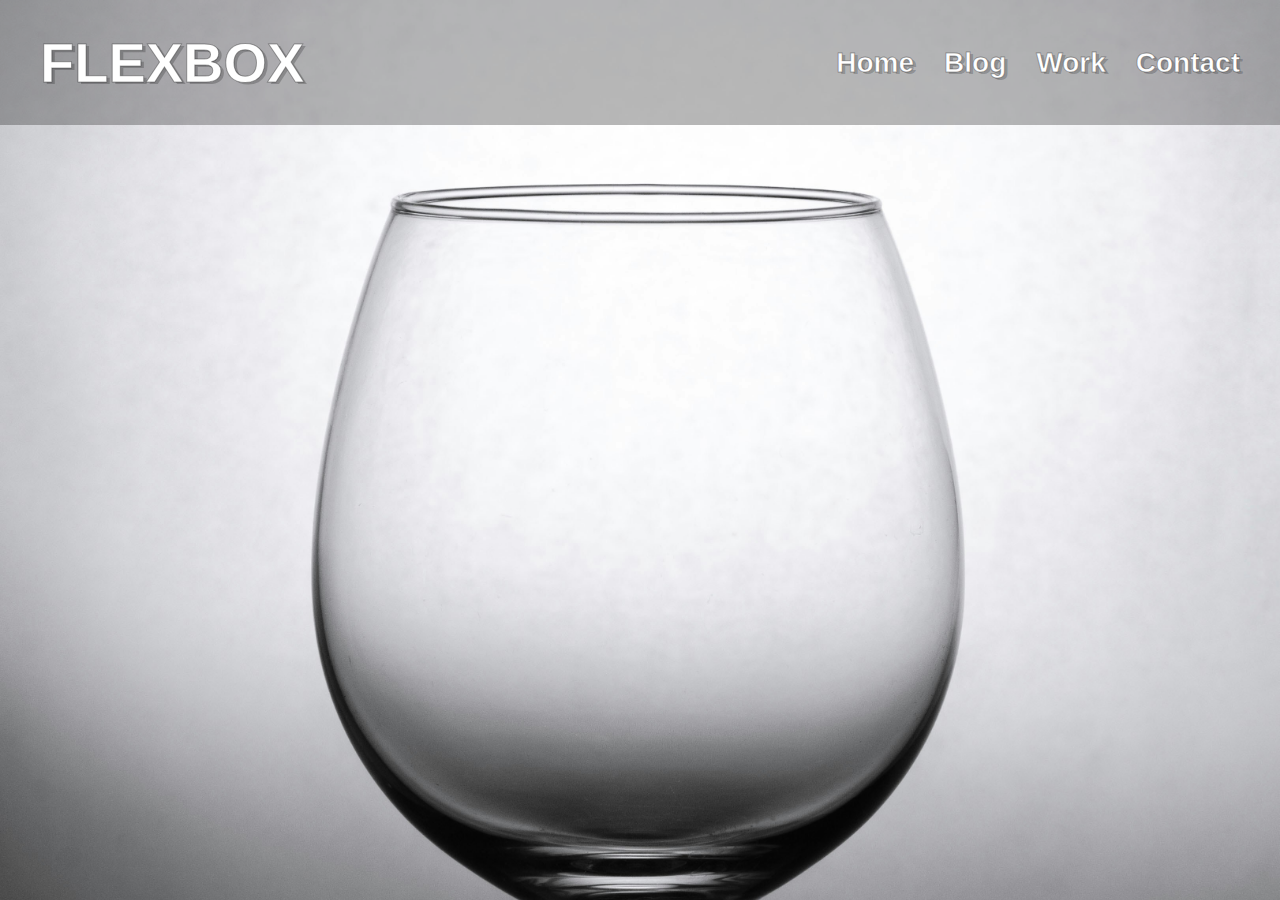
<file: FLEX/index.html>
<!DOCTYPE html>
<html lang="en">
<head>
    <meta charset="UTF-8">
    <meta name="viewport" content="width=device-width, initial-scale=1.0">
    <title>Flexbox-Level-1_2</title>
    <link rel="stylesheet" href="./assets/css/style.css">
</head>
<body>
<div class="wrap_main">
    <header>

        <div class="wrap_header">
            <h1>FLEXBOX</h1>
       
        
        <nav class="navi">
            <ul>
                <li>Home</li>
                <li>Blog</li>
                <li>Work</li>
                <li>Contact</li>
        </ul>

        </nav>
    </div>
    </header>

    
</div>

</body>
</html>
</file>
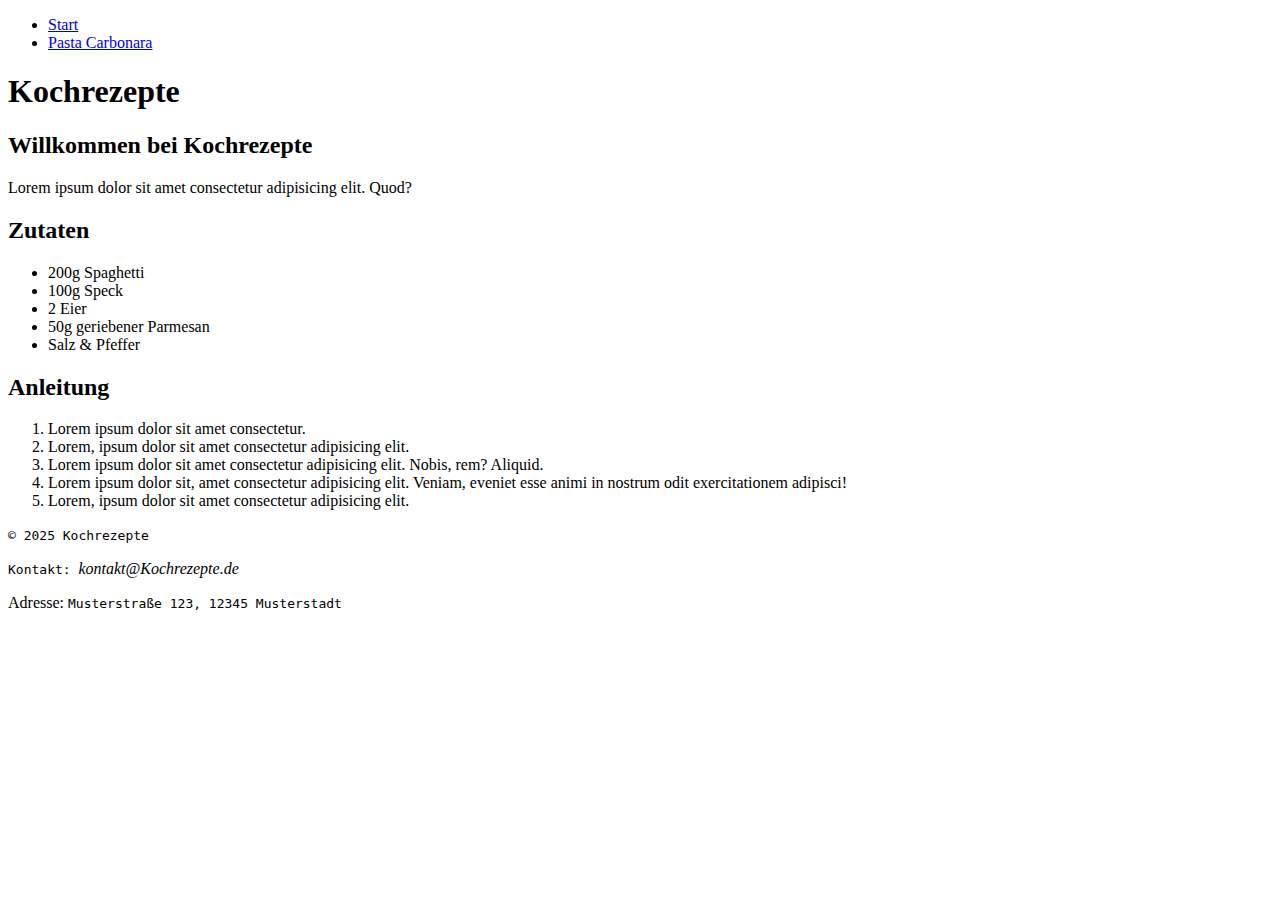
<file: Semantisches HTML/index.html>
<!DOCTYPE html>
<html lang="en">
<head>
    <meta charset="UTF-8">
    <meta name="viewport" content="width=device-width, initial-scale=1.0">
    <title>Semantisches-HTML-Level-1_7</title>
</head>
<body>
    <header>


        <nav>
            <ul>
                <li><a href="#">Start</a></li>
                <li><a href="#">Pasta Carbonara</a></li>
            </ul>
        </nav>


        <h1>Kochrezepte</h1>

    </header>
    <main>
        <section>
            <h2>Willkommen bei Kochrezepte</h2>
            <p>Lorem ipsum dolor sit amet consectetur adipisicing elit. Quod?</p>
        </section>

        <section>
            <article>
                <h2>Zutaten</h2>
                <ul>
                    <li>200g Spaghetti </li>
                    <li>100g Speck</li>
                    <li>2 Eier</li>
                    <li>50g geriebener Parmesan</li>
                    <li>Salz & Pfeffer</li>
                </ul>
            </article>

            <article>
                <h2>Anleitung</h2>
                <ol>
                    <li>Lorem ipsum dolor sit amet consectetur.</li>
                    <li>Lorem, ipsum dolor sit amet consectetur adipisicing elit.</li>
                    <li>Lorem ipsum dolor sit amet consectetur adipisicing elit. Nobis, rem? Aliquid.</li>
                    <li>Lorem ipsum dolor sit, amet consectetur adipisicing elit. Veniam, eveniet esse animi in nostrum odit exercitationem adipisci!</li>
                    <li>Lorem, ipsum dolor sit amet consectetur adipisicing elit.</li>
                </ol>
            </article>
        </section>
  
    </main>

    <footer>

        <section>
        <p><kbd>&copy; 2025 Kochrezepte</kbd> </p> 
        <p><kbd>Kontakt: </kbd><i>kontakt@Kochrezepte.de</i></p>
         <p>Adresse: <kbd>Musterstraße 123, 12345 Musterstadt</kbd></p>   
    </section>

    </footer>


    
</body>
</html>
</file>
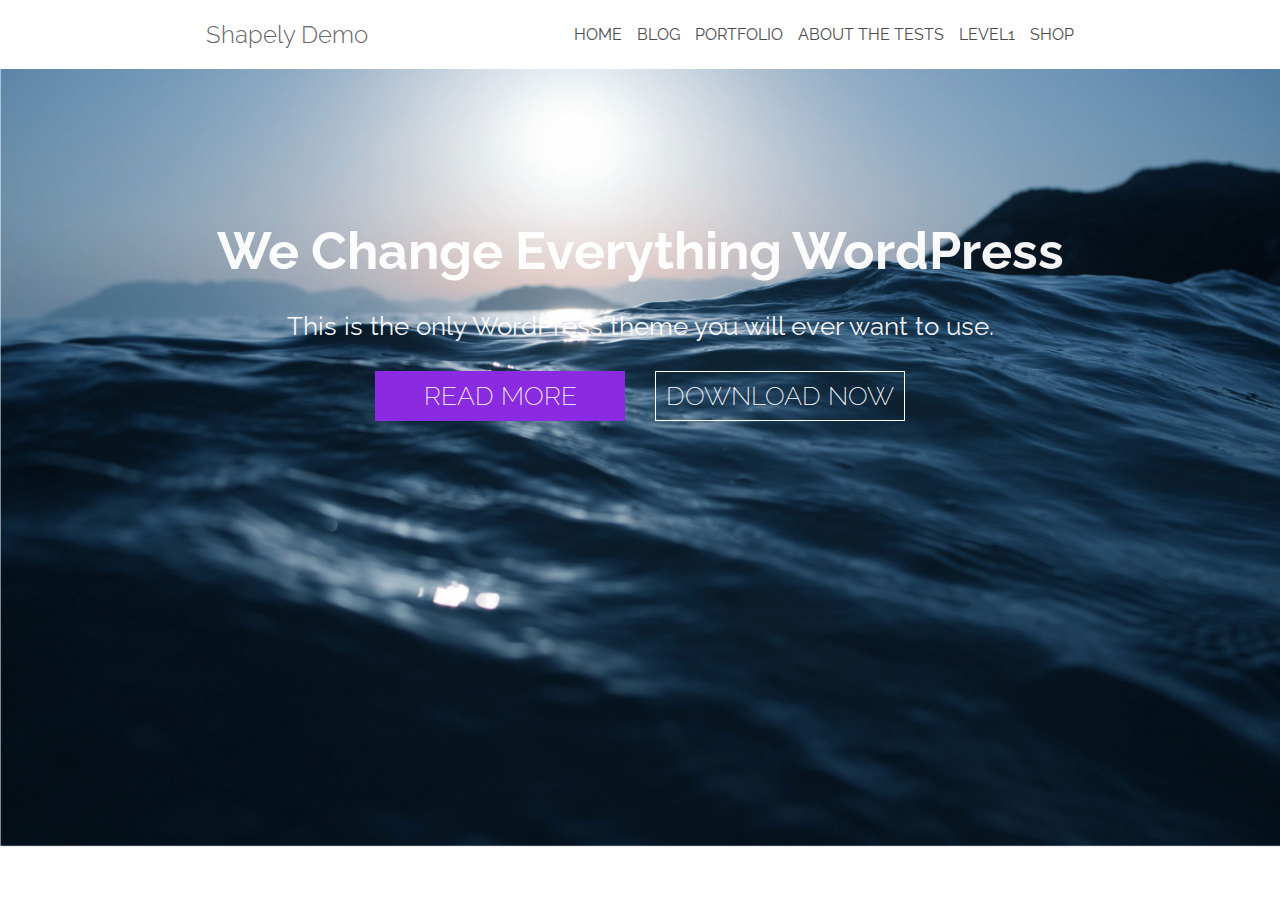
<file: FLEX/Level-3_1/index.html>
<!DOCTYPE html>
<html lang="en">
<head>
    <meta charset="UTF-8">
    <meta name="viewport" content="width=device-width, initial-scale=1.0">
    <title>Flex-Level-3_1</title>
    <link rel="stylesheet" href="./assets/css/style.css">
</head>
<body>

    <header>

        <div class="wrap_header">
            <h2>Shapely Demo</h2>
       
        
        <nav class="navi">
            <ul>
                <li>Home</li>
                <li>Blog</li>
                <li>Portfolio</li>
                <li>About The Tests</li>
                <li>Level1</li>
                <li>shop</li>
        </ul>

        </nav>
       
    </div>
    
   <div class="wrap_header_text">

        <h1>We Change Everything WordPress</h1>
        <p>This is the only WordPress theme you will ever want to use.</p>

        <div class="buttons">
            <a href="#">Read More</a>
            <a href="#">Download Now</a>

        </div>
   </div>
    </header>

    <main>
        



    </main>

    
</body>
</html>
</file>
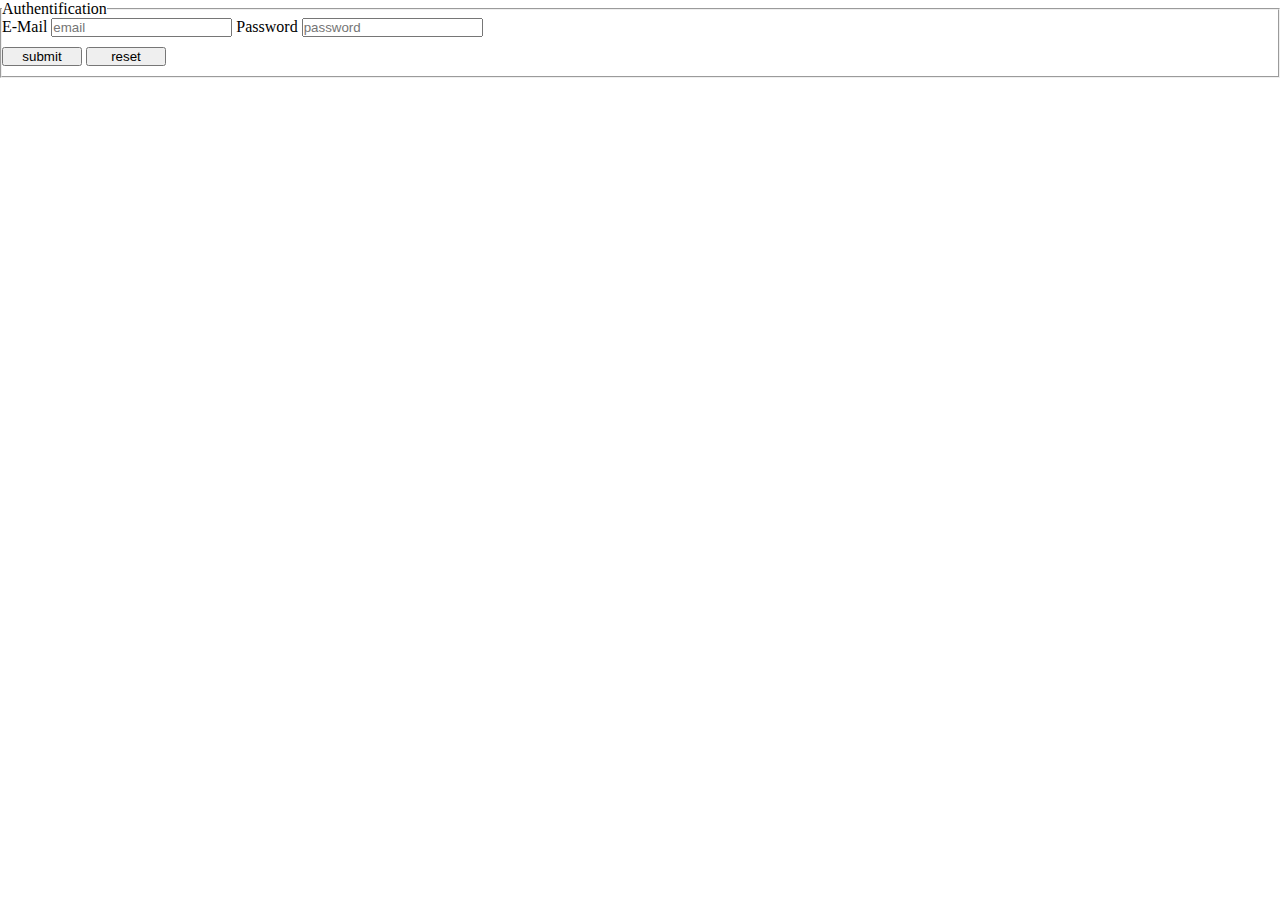
<file: Forms/Forms-Level 2_2/index.html>
<!DOCTYPE html>
<html lang="en">
<head>
    <meta charset="UTF-8">
    <meta name="viewport" content="width=device-width, initial-scale=1.0">
    <title>Forms-Level 2_2</title>
    <link rel="stylesheet" href="./assets/css/style.css">
</head>
<body>

    <form>

        <fieldset name="feld">
            <legend>Authentification</legend>
        <div class="userinputs">
                <label for="email" type="email">E-Mail</label>
                <input placeholder="email" type="email" name="email" id="email" maxlength="8">

                <label for="pwd" type="email">Password</label>
                <input placeholder="password" type="password" name="pwd" id="pwd" maxlength="8">
                <br>
        </div>
        <div class="buttons">
            <input id="sub" type="submit" value="submit">
            <input id="reset" type="submit" value="reset">
        </div>


        </fieldset>

    </form>

    
</body>
</html>
</file>
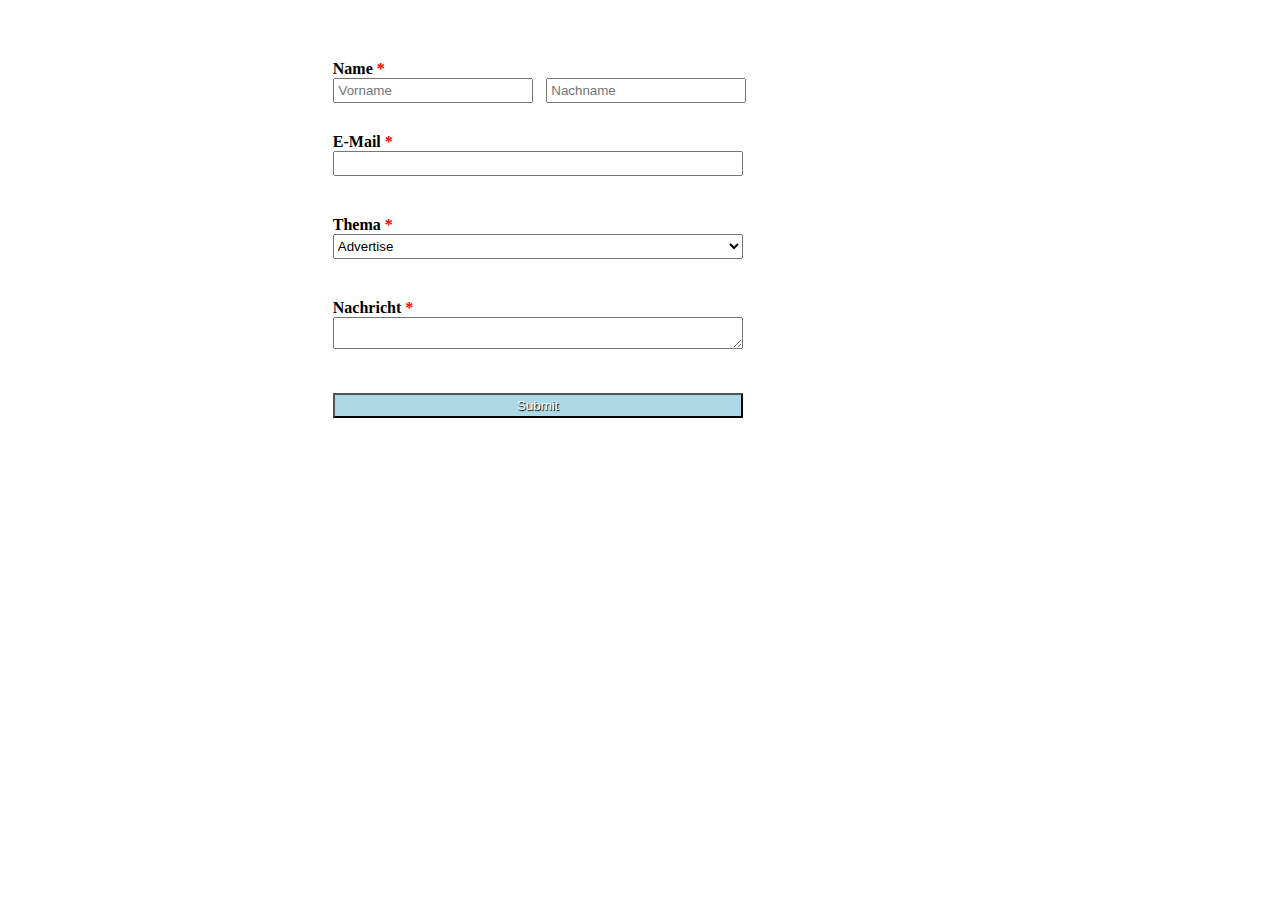
<file: Forms/Forms-Level-1_1/index.html>
<!DOCTYPE html>
<html lang="en">
<head>
    <meta charset="UTF-8">
    <meta name="viewport" content="width=device-width, initial-scale=1.0">
    <title>Forms-Level-1_1</title>
    <link rel="stylesheet" href="./assets/css/style.css">
</head>
<body>

<div class="formular">
    <form>
        <section>
            <label
     for="name">Name <span>*</span></label>
                <br>
            <input placeholder=" Vorname" type="text" id="name" required><input placeholder=" Nachname" type="text" id="nachname" required>
        </section>

        <section>
            <label for="email">E-Mail <span>*</span></label>
                <br>
            <input type="text" id="email" required>
        </section>

        <section>
            <label for="thema">Thema <span>*</span></label>
                <br>
            <select name="thema" id="thema" required>
                <option value="advertise">Advertise</option>
                <option  value="general">General</option>
                <option value="partnership">Partnership</option>
                <option value="nachricht">Nachricht</option>
            </select>
        </section>
            <section>
                <label for="nachricht">Nachricht <span>*</span></label>
                    <br>
                <textarea id="nachricht" required></textarea>
            </section>
    
            <section>
                <input id="sub" type="submit" value="Submit" >
            </section>
            
            
        </section>

        


    </form>
</div>
</body>
</html>
</file>
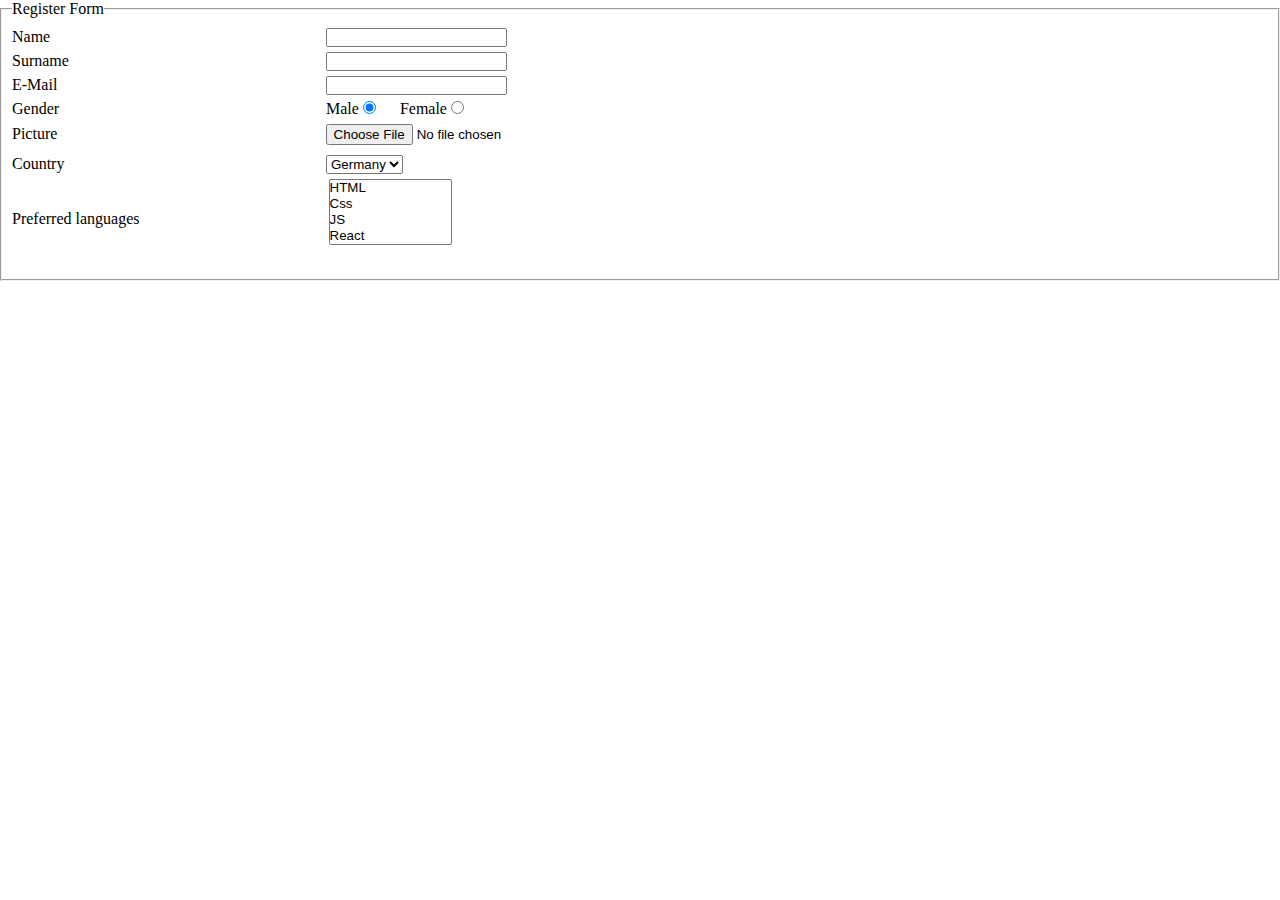
<file: Forms/Forms-Level-2_3/index.html>
<!DOCTYPE html>
<html lang="en">
<head>
    <meta charset="UTF-8">
    <meta name="viewport" content="width=device-width, initial-scale=1.0">
    <title>Forms-Level-2_3</title>
    <link rel="stylesheet" href="./assets/css/style.css">
</head>
<body>
    
<form>

    <fieldset id="reg-form" aria-relevant="all">
        <legend>Register Form</legend>



        <section class="user-inputs">

            <label for="name">Name</label><input type="text" id="name">
            <label for="surname">Surname</label><input  type="text" id="surname">
            <label for="email">E-Mail</label><input  type="text" id="email">
            
            
            <div class="radio">
                <label>Gender</label> <label id="gender-m" for="male">Male</label><input checked  value="male" name="gender" id="male" type="radio">
                <label id="gender-f" for="female">Female</label><input  value="female" name="gender" id="female" type="radio">
            </div>

            <div class="upload">
                <label for="picture">Picture</label><input type="file" id="picture">
            </div>


            <label for="country">Country</label>
            <select id="country">
                    <option value="germany">Germany</option>
                    <option value="france">France</option>
                    <option value="usa">USA</option>
            </select>

        <div class="languages">


                <label id="lbl-lang" for="lang">Preferred languages</label>
                
          
            
              <select name="langs" id="lang" multiple >
                <option value="html">HTML</option>
                <option value="css">Css</option>
                <option value="JS">JS</option>
                <option value="React">React</option>
               
              </select>
       
        </div>
       
        </section>
        
        


    </fieldset>



</form>


</body>
</html>
</file>
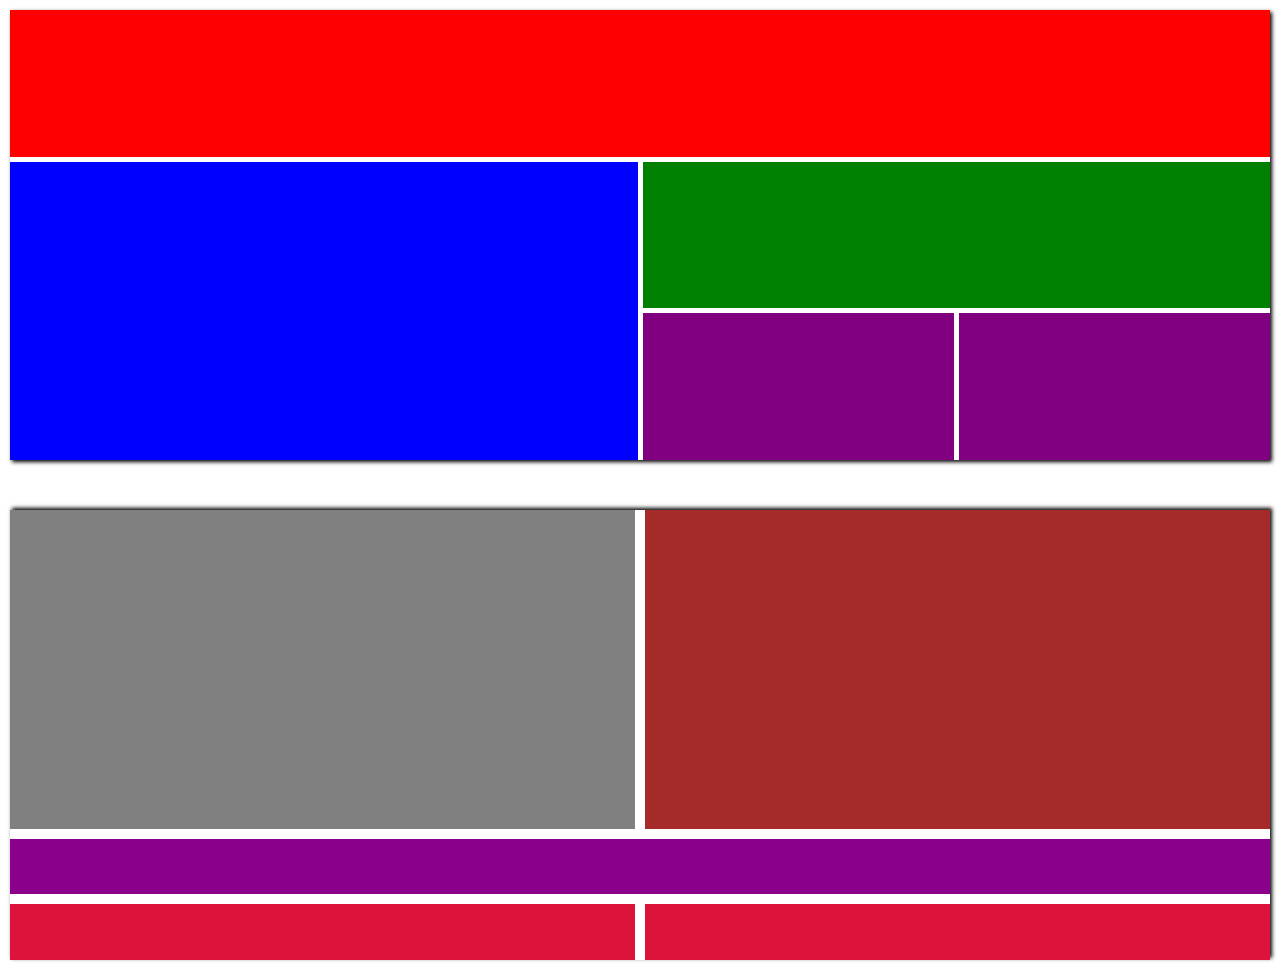
<file: Grid/Grid Level 1_2/index.html>
<!DOCTYPE html>
<html lang="en">
  <head>
    <meta charset="UTF-8" />
    <meta name="viewport" content="width=device-width, initial-scale=1.0" />
    <title>Grid Level 1_2</title>
    <link rel="stylesheet" href="./assets/css/style.css" />
  </head>
  <body>
    <section class="grid_1">
      <div class="bx1"></div>
      <div class="bx2"></div>
    
        <div class="bx3"></div>
        <div class="bx4"></div>
        <div class="bx5"></div>
    
      
    </section>

    <section class="grid_2">
      <div class="bx1a"></div>
      <div class="bx2b"></div>
    
        <div class="bx3c"></div>
        <div class="bx4d"></div>
        <div class="bx5e"></div>

      
    </section>
  </body>
</html>
</file>
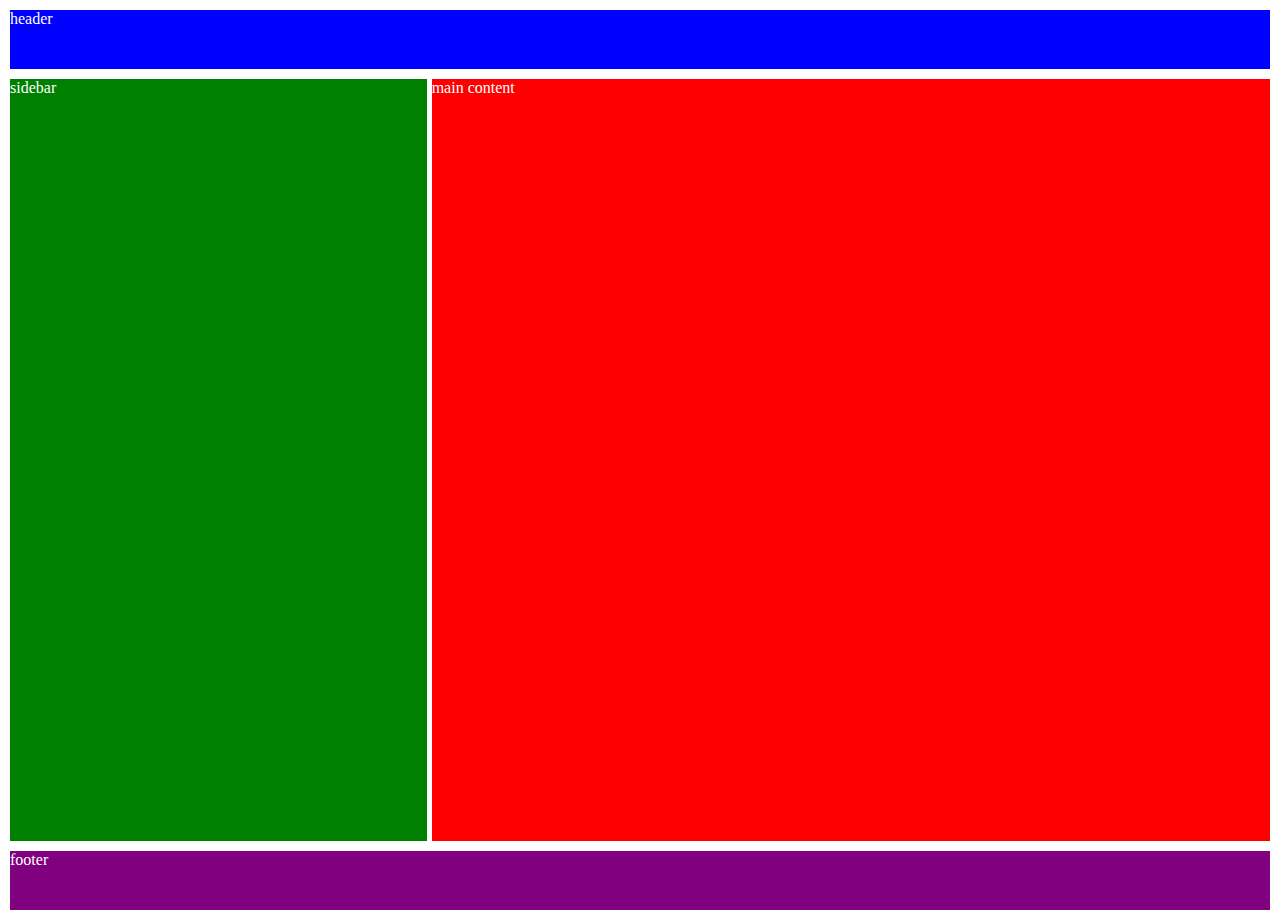
<file: Grid/Grid Level 1_3/index.html>
<!DOCTYPE html>
<html lang="en">
  <head>
    <meta charset="UTF-8" />
    <meta name="viewport" content="width=device-width, initial-scale=1.0" />
    <title>Grid Level 1_3</title>
    <link rel="stylesheet" href="./assets/css/style.css" />
  </head>
  <body>
    <div class="page">
      <header>
        <p>header</p>
      </header>

      <div class="middle">
        <aside>
          <p>sidebar</p>
        </aside>
        <main>
          <p>main content</p>
        </main>
      </div>
      <footer>
        <p>footer</p>
      </footer>
    </div>
  </body>
</html>
</file>
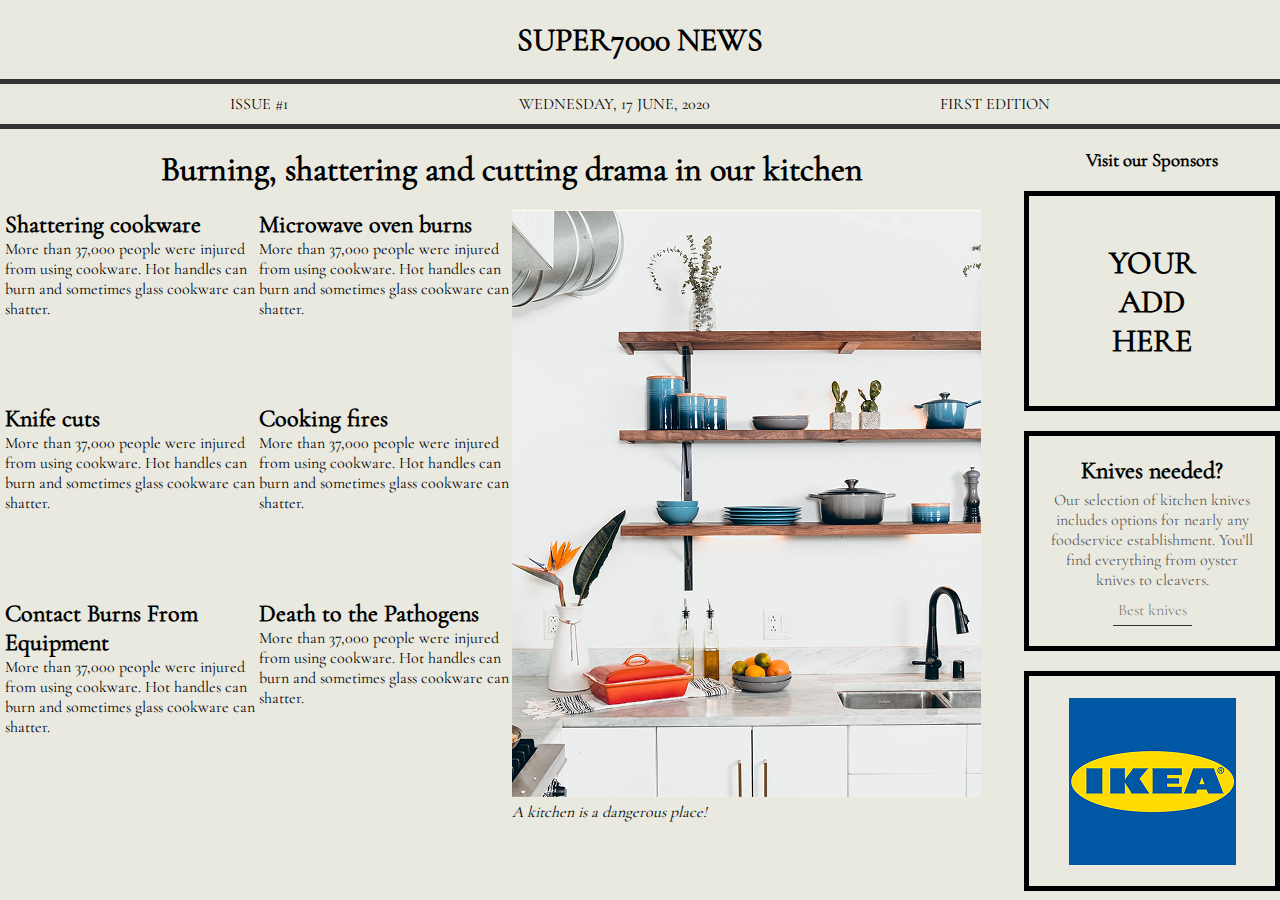
<file: Grid/Grid Level 3_3/index.html>
<!DOCTYPE html>
<html lang="en">
  <head>
    <meta charset="UTF-8" />
    <meta name="viewport" content="width=device-width, initial-scale=1.0" />
    <title>Grid Level 3_3</title>
    <link rel="stylesheet" href="./assets/css/style.css" />
  </head>
  <body>
    <header>
      <h1>SUPER7000 NEWS</h1>

      <div class="header_line">
        <p>ISSUE #1</p>
        <p>WEDNESDAY, 17 JUNE, 2020</p>
        <p>FIRST EDITION</p>
      </div>
    </header>

    <main>

    
      <aside>

        <h3>Visit our Sponsors</h3>
        <div class="aside_main">
    
        <div class="article_knives">
          <h1>
            YOUR <br />
            ADD <br />
            HERE
          </h1>
        </div>
        <div class="article_knives">
          <h2>Knives needed?</h2>
          <p class="knives_text">
            Our selection of kitchen knives includes options for nearly any
            foodservice establishment. You’ll find everything from oyster knives
            to cleavers.
          </p>
          <p class="knives_text2">Best knives</p>
        </div>

        <div class="article_knives">
          <img src="./assets/img/ikea-logo.png.png" alt="" />
        </div>
      </aside>


      <section class="section_main">
        <h1>Burning, shattering and cutting drama in our kitchen</h1>

        <div class="wrap_main">

            <div class="articles">
            <article>
                <h2>Shattering cookware</h2>
                <p>More than 37,000 people were injured from using cookware. Hot handles can burn and sometimes glass cookware can shatter.</p>
            </article>

            <article>
                <h2>Microwave oven burns</h2>
                <p>More than 37,000 people were injured from using cookware. Hot handles can burn and sometimes glass cookware can shatter.</p>
            </article>

            <article>
                <h2>Knife cuts</h2>
                <p>More than 37,000 people were injured from using cookware. Hot handles can burn and sometimes glass cookware can shatter.</p>
            </article>

            <article>
                <h2>Cooking fires</h2>
                <p>More than 37,000 people were injured from using cookware. Hot handles can burn and sometimes glass cookware can shatter.</p>
            </article>

            <article>
                <h2>Contact Burns From Equipment</h2>
                <p>More than 37,000 people were injured from using cookware. Hot handles can burn and sometimes glass cookware can shatter.</p>
            </article>

            <article>
                <h2>Death to the Pathogens</h2>
                <p>More than 37,000 people were injured from using cookware. Hot handles can burn and sometimes glass cookware can shatter.</p>
            </article>

        </div>
        
        <div class="kitchen-img">
            <img src="./assets/img/kitchen.jpg.jpg" alt="kitchen">
            <p><i>A kitchen is a dangerous place!</i></p>


        </div>

            


        </div>
      </section>
    </div>


    </main>
  </body>
</html>
</file>
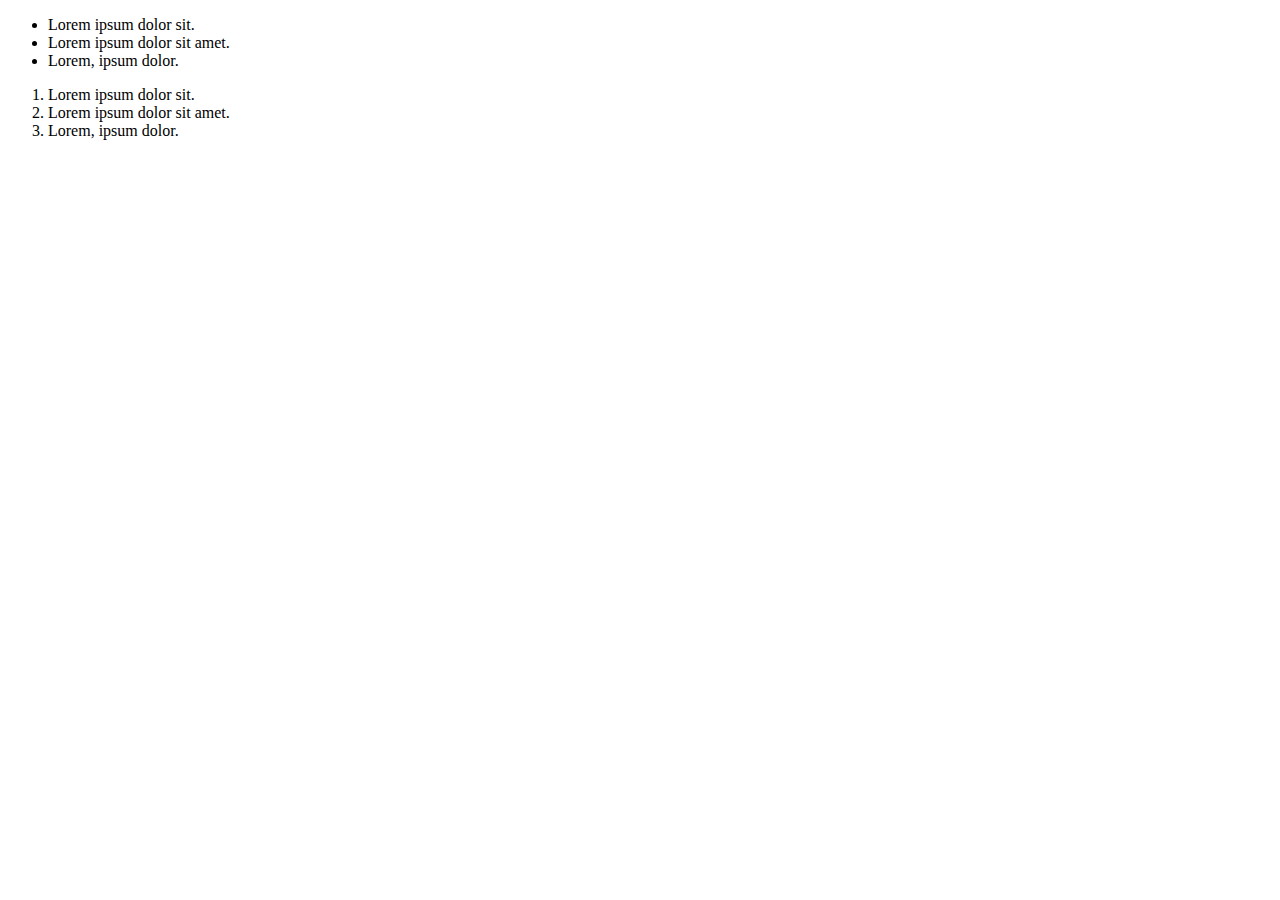
<file: Listen/List-Level-1_1/index.html>
<!DOCTYPE html>
<html lang="en">
<head>
    <meta charset="UTF-8">
    <meta name="viewport" content="width=device-width, initial-scale=1.0">
    <title>List-Level-1_1</title>
</head>
<body>

    <section>
        <ul>
            <li>Lorem ipsum dolor sit.</li>
            <li>Lorem ipsum dolor sit amet.</li>
            <li>Lorem, ipsum dolor.</li>
        </ul>
    </section>
    <section>
        <ol>
            <li>Lorem ipsum dolor sit.</li>
            <li>Lorem ipsum dolor sit amet.</li>
            <li>Lorem, ipsum dolor.</li>
        </ol>
    </section>
    
</body>
</html>
</file>
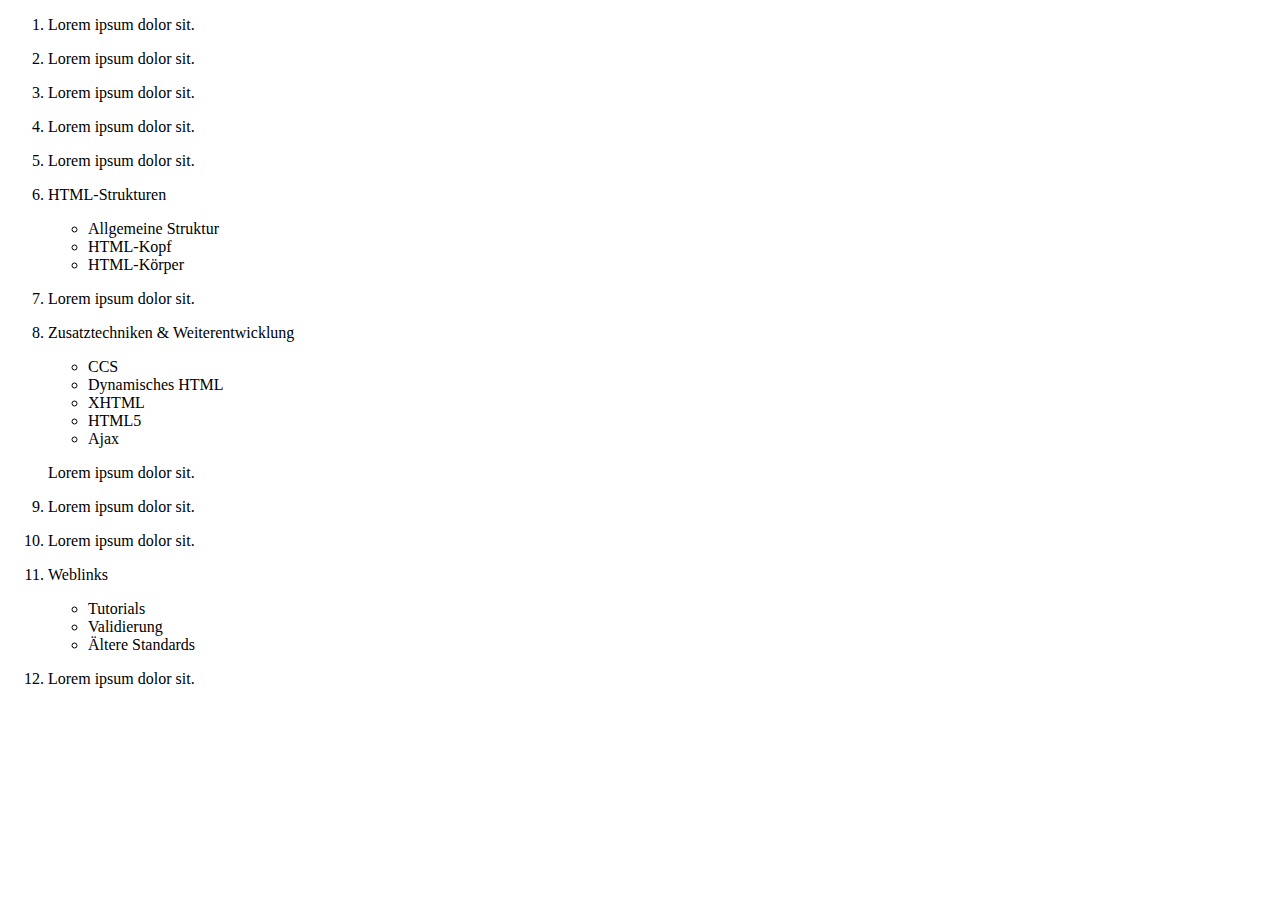
<file: Listen/List-Level-1_2/index.html>
<!DOCTYPE html>
<html lang="en">
<head>
    <meta charset="UTF-8">
    <meta name="viewport" content="width=device-width, initial-scale=1.0">
    <title>List-Level-1_2</title>
</head>
<body>
<main>
    <section>
        <ol>
            <li><p>Lorem ipsum dolor sit.</p></li>
            <li><p>Lorem ipsum dolor sit.</p></li>
            <li><p>Lorem ipsum dolor sit.</p></li>
            <li><p>Lorem ipsum dolor sit.</p></li>
            <li><p>Lorem ipsum dolor sit.</p></li>
            <li><p>HTML-Strukturen</p>
                <ul>
                    <li>Allgemeine Struktur</li>
                    <li>HTML-Kopf</li>
                    <li>HTML-Körper</li>
                </ul>

            </li>
            <li><p>Lorem ipsum dolor sit.</p></li>
            <li><p>Zusatztechniken & Weiterentwicklung</p><ul>
                <li>CCS</li>
                <li>Dynamisches HTML</li>
                <li>XHTML</li>
                <li>HTML5</li>
                <li>Ajax</li>
            </ul><p>Lorem ipsum dolor sit.</p></li>
            <li><p>Lorem ipsum dolor sit.</p></li>
            <li><p>Lorem ipsum dolor sit.</p></li>
            <li><p>Weblinks</p><ul>
                <li>Tutorials</li>
                <li>Validierung</li>
                <li>Ältere Standards</li>
            </ul></li>
            <li><p>Lorem ipsum dolor sit.</p></li>
        </ol>
    </section>
</main>
</body>
</html>
</file>
<file: FLEX/assets/css/style.css>
*{
    margin: 0;
    padding: 0;
    box-sizing: border-box;
}

html{
    font-size: clamp(0.3125rem, 1.2031rem + 0.875vw, 1.75rem);
}

.wrap_main{
   height: 100vh;
   background-image: url(../img/background_glass.jpg);
   background-size: cover;
   background-repeat: no-repeat;
 

}


header{
    
    background-color: rgba(34, 34, 33, 0.32);
    font-family: 'Trebuchet MS', 'Lucida Sans Unicode', 'Lucida Grande', 'Lucida Sans', Arial, sans-serif;
    font-weight: 700;
    
    color: white;
    -webkit-text-stroke: 1px;
    -webkit-text-stroke-color: rgba(0, 0, 0, 0.349);
    text-shadow: 3px 2px 0px rgba(0,0,0,0.21);
}

header .wrap_header{

    display: flex;
    max-height: 10vw;
    padding: 30px 40px;
    justify-content: space-between;
    align-items: center;

    /* font-size: 24px; */
    
  




}



.navi ul{
    display: flex;
    gap: 0px 30px;
}

.navi ul li{
    list-style: none;
}
</file>
<file: FLEX/Level-3_1/assets/css/style.css>
@font-face {
    font-family: "Raleway";
    src: url(../fonts/Raleway/Raleway-VariableFont_wght.ttf);
}

*{
    margin: 0;
    padding: 0;
    box-sizing: border-box;
}


html{
    font-family: "Raleway", "sans-serif";
   
}

.navi ul li, a{
    list-style: none;
    text-decoration: none;
    text-transform: uppercase;
    color: #4c4c4c;
   
}


header{
    display: flex;
    flex-direction: column;
    
    height: 70vw;
   
 
    background-image: url(../img/header_background_image.png);
    background-size: cover;
    

}


.wrap_header{
    background-color: white;
    display: flex;
    justify-content: space-evenly;
    align-items: center;
    padding: 20px 0;
    color: #666666;
    max-height: max-content;
    top: 0;
    position: fixed;
 
    width: 100%;
 


}

.wrap_header h2{
   font-weight: 300;

}

.navi ul{
    display: flex;
    gap: 15px;
    
}

.wrap_header_text{
display: flex;
justify-content: center;
align-items: center;
flex-direction: column;
gap: 30px;
height: 50vw;
color: rgba(255, 255, 255, 0.956);
font-size: 26px;

}

.buttons{
    display: flex;
    gap: 30px;
    
   
}

.buttons a{
    width: 250px;
    height: 50px;
    display: flex;
    align-items: center;
    justify-content: center ;
    font-weight: 200;
   
    
}

.buttons a:nth-of-type(1){
  background-color: blueviolet;
border: 1px solid blueviolet;
  color: white;
}

.buttons a:nth-of-type(2){

  
  
    border: 1px solid white;
    color: white;
}
</file>
<file: Forms/Forms-Level 2_2/assets/css/style.css>
*{
    margin: 0;
    padding: 0;
    box-sizing: border-box;

}

.buttons, .userinputs{
    margin-bottom: 10px;
}

form{
    margin-bottom: 10px;
}

.buttons input{

    width: 80px;
  
}
</file>
<file: Forms/Forms-Level-1_1/assets/css/style.css>
*{
    margin: 0;
    padding: 0;
    box-sizing: border-box;
}

.formular{
    
  
    width: 60%;
    margin: 50px auto;
    padding: 10px 0;
  
    

}

section{
    display: block;
    width: 80%;
    margin: 0 auto; 
 margin-bottom: 20px;
}
label{
    font-weight: bold;
    text-align: left;
}


span{
    color: red;
}

input, select{
    width: 200px;
    height: 25px;
    margin-bottom: 10px;
  
    
}


/* -------------------- */

#nachname{

    margin-left: 1vw;

}

#email, #thema, #thema, #sub ,#nachricht{
    width: 410px;
    margin-bottom: 20px;
}

#nachricht{

    resize: vertical;


}
#sub{
    background-color: lightblue;
    color: white;
    text-shadow: 0.8px 1px 0.8px black;

}
</file>
<file: Forms/Forms-Level-2_3/assets/css/style.css>
*{
    margin: 0;
    padding: 0;
    box-sizing: border-box;
}

html{
    font-size: clamp(0.5rem,1rem,3vw);
}
#reg-form{
    padding: 10px;
}


.user-inputs label{
    display: inline-block;

    width: 50%;
   
}

.user-inputs{
    width: 50%;

  
}

.radio{
    margin-bottom: 5px;

}

.user-inputs input{

    margin-bottom: 5px;
    
   
    
  
}


#gender-m, #gender-f{
   
    margin-left: -4px;
    display: inline;
    margin-right: 4px;
   
    
}

#gender-f{

    margin-left: 20px;
    
}

.upload{
    width: 70vw;
    margin-bottom: 5px;
}
.upload label{
    width: 35%;

}

#country{
    margin-bottom: 5px;
    margin-left: -4px;
}
.languages{
width: 70%;

background-color: yellow;


}

#lbl-lang{
    display: block;
    width: 50%;
    height: 7vw;

float: left;
padding-top: 2.4vw;

}
#lang{

    display: block;
   width: 28%;
   resize: none;
    float: right;
    
}
</file>
<file: Grid/Grid Level 1_2/assets/css/style.css>
*{
    margin: 0;
    padding: 0;
    box-sizing: border-box;
}

.grid_1{
    margin: 10px;
    display: grid;
    min-height: 50vh;
    grid-template-columns: repeat(4, 1fr);
    gap: 5px;
    box-shadow: 2px 2px 4px black;
    margin-bottom: 50px;
   
}




.bx1{

    grid-column: 1 / -1;
    background-color: red;
}

.bx2{
    background-color: blue;
    grid-column: 1/ span 2;
    grid-row: 2/ span 2;
}

.bx3{
    grid-column: 3 / span 2;
    background-color: green;
}

.bx4, .bx5{
    background-color: purple;
}

/* ! Layout 2 */



.grid_2{
    margin: 10px;
    display: grid;
    min-height: 50vh;
    box-shadow: 2px -2px 4px black;
    grid-template-columns: repeat(2, 1fr);

    gap: 10px;

}
.grid_2 div{
   
}
.bx1a{

    background-color: gray;
    grid-row: 1 / 6;

}

.bx2b{
    background-color: brown;
    grid-row: 1 / 6;

}

.bx3c{
    background-color:darkmagenta;
    grid-column: 1 / span 2;
   

}

.bx4d{
    background-color: crimson;
    
}
.bx5e{
    background-color: crimson;
    
}
</file>
<file: Grid/Grid Level 1_3/assets/css/style.css>
*{
    margin: 0;
    padding: 0;
    box-sizing: border-box;
  
}

body .page{
   color: white;

  min-height: 100vh;
    display: grid;
    grid-template-columns: repeat(3, 1fr); 
    gap: 10px;
    margin: 10px;
    
 
}

.page header{
 background-color: blue;
 grid-column: 1 / -1;

}

.middle{
    min-height: 80vh;
    grid-column: 1 / -1;
  
    display: grid;
    gap: 5px;
    

    grid-template-columns: repeat(3, 1fr);

    
}
.middle aside{
   background-color: green;
}

.middle main{
    grid-column: 2 / span 2;
    background-color: red;
   
   

    
}

.page footer{
    background-color: purple;
    grid-column: 1 / span 3;

}
</file>
<file: Grid/Grid Level 3_3/assets/css/style.css>
@font-face {
    font-family: "CormorantGaramond-Regular";
    src: url(../fonts/Cormorant_Garamond/CormorantGaramond-Regular.ttf);
}


*{
    margin: 0;
    padding: 0;
    box-sizing: border-box;
  
}

:root{
    --primary_color: #333333;

}

html{
    font-family: "CormorantGaramond-Regular", "sans-serif";
    background-color: #E9E9E0;

}

img{
    max-width: 100vw;
}




/* header */


header h1{
    text-align: center;
    
    margin: 20px 0;

}

header .header_line{
    display: flex;
    justify-content: space-evenly;
    align-items: center;
    border-top: 5px solid var(--primary_color) ;
    border-bottom: 5px solid var(--primary_color) ;
    padding: 10px 0;
}

header{
    margin-bottom: 20px;
}
/* Main Section */


main{
    display: flex;
    flex-direction: row-reverse;
}


/* aside */
aside h3{
    text-align: center;
    margin-bottom: 20px;
}
.aside_main{
    display: grid;
    grid-template-rows: repeat(3,1fr) ;
    gap: 20px;
    
   
    
  
}

main aside .article_knives{
    border: 5px solid black;
    display: flex;
    align-items: center;
    justify-content: center;
    width: 20vw;
    padding: 20px;

    flex-direction: column;
    gap: 5px;
    text-align: center;
 

    
}



.knives_text{
   color: #333333d1;
   }
   .knives_text2{
    color: #33333397;
  
    padding: 5px;
    border-bottom: 1px solid var(--primary_color);
    }
 
    /* main section */

.section_main{
    padding: 0 5px;
}
    .section_main h1{
        text-align: center;
        font-size: 34px;
        margin-bottom: 20px;

            
    }
.wrap_main{
    display: grid;
    grid-template-columns: repeat(2, 1fr);
}
  .articles{
        display: grid;
       grid-template-columns: repeat(2, 1fr);
       
    }

    .articles article{
        gap: 1px;
    }
</file>
